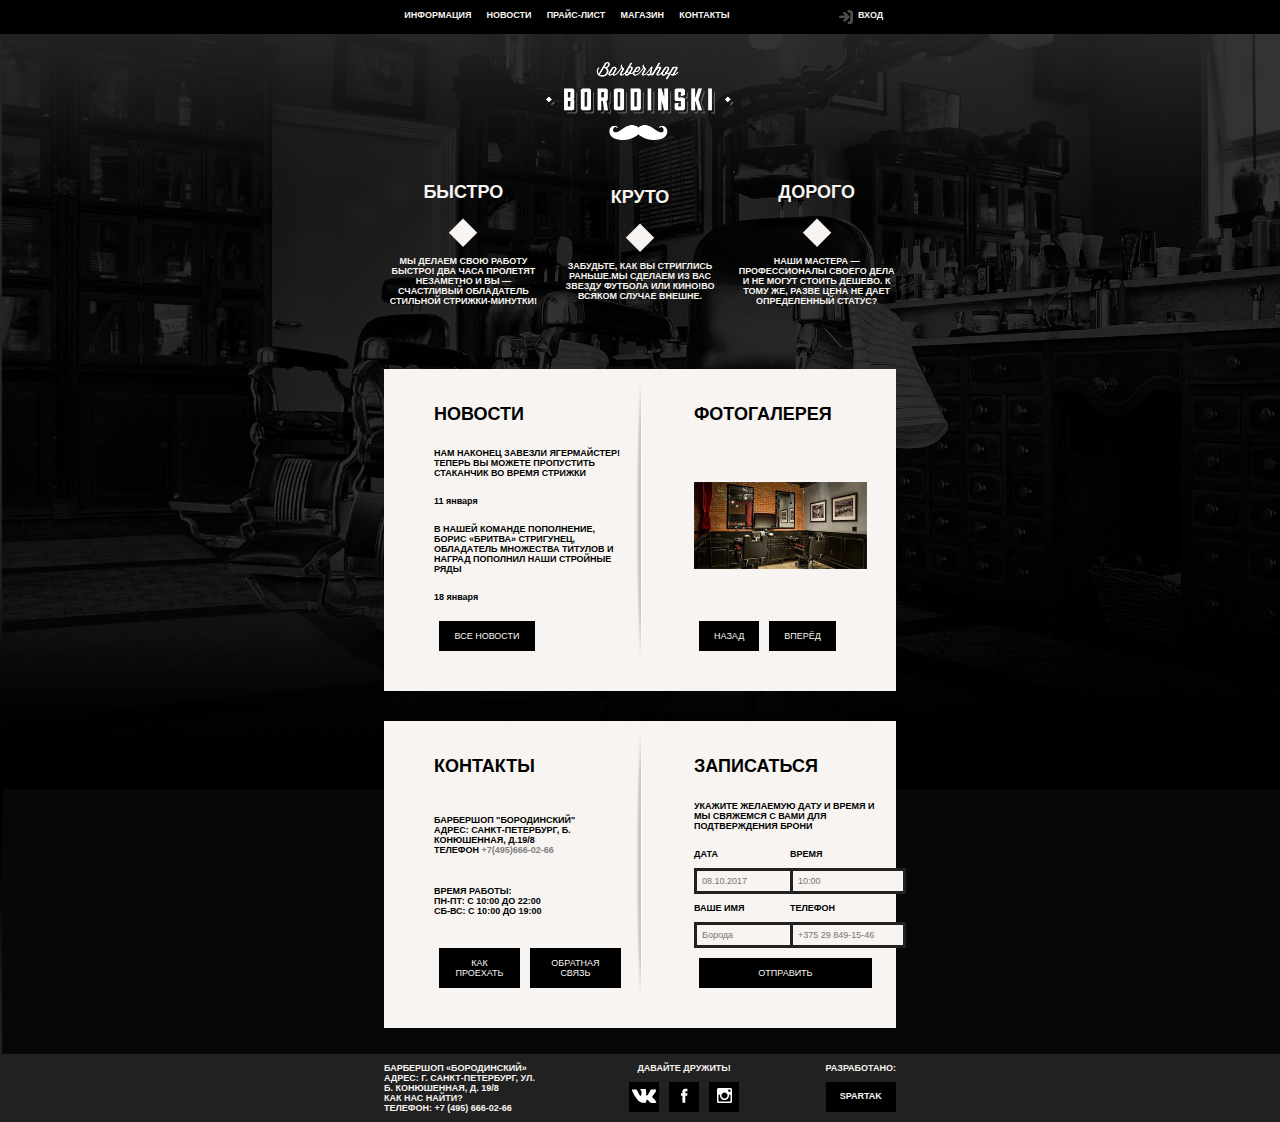
<file: index.html>
<!DOCTYPE html>
<html lang="en">
<head>
    <meta charset="UTF-8">
    <meta name="viewport" content="width=device-width, initial-scale=1.0">
    <title>Borodinski</title>
    <link rel="stylesheet" href="style.css">
    <link rel="icon" href="icon.png" type="image/x-icon">
</head>
<body>
    <header class="header">
        <div class="menu">
            <div class="menu__links">
                <a href="info.html" class="menu__info">ИНФОРМАЦИЯ</a>
                <a href="news.html" class="menu__news">НОВОСТИ</a>
                <a href="price.html" class="menu__price">ПРАЙС-ЛИСТ</a>
                <a href="store.html" class="store">МАГАЗИН</a>
                <a href="contacts.html" class="menu__contacts">КОНТАКТЫ</a> 
            </div>
            <div class="menu__login">
                <img src="login.svg" alt="login img">
                <a href="login.html" class="menu__login__link" >ВХОД</a>
            </div>
        </div>
    </header>  

    <main class="main">
        <div class="main__logo">
            <img src="index-logo.png" alt="index logo" class="logo__img">
        </div>
            <div class="advantages main__advantages">    
                <div class="advantages__fast main__advantages__fast">
                    <h2>БЫСТРО</h2>
                    <img src="Shape 1.png" alt="romb" class="romb">
                    <p>МЫ ДЕЛАЕМ СВОЮ РАБОТУ БЫСТРО! ДВА ЧАСА ПРОЛЕТЯТ НЕЗАМЕТНО И ВЫ — СЧАСТЛИВЫЙ ОБЛАДАТЕЛЬ СТИЛЬНОЙ СТРИЖКИ-МИНУТКИ!</p>
                </div>
                <div class="advantages__kruto main__advantages__kruto">
                    <h2>КРУТО</h2>
                    <img src="Shape 1.png" alt="romb" class="romb">
                    <p>ЗАБУДЬТЕ, КАК ВЫ СТРИГЛИСЬ РАНЬШЕ.МЫ СДЕЛАЕМ ИЗ ВАС ЗВЕЗДУ ФУТБОЛА ИЛИ КИНО!ВО ВСЯКОМ СЛУЧАЕ ВНЕШНЕ.</p>
                </div>
                <div class="advantages__expensive main__advantages__expensive">
                    <h2>ДОРОГО</h2>
                    <img src="Shape 1.png" alt="romb" class="romb">
                    <p>НАШИ МАСТЕРА — ПРОФЕССИОНАЛЫ СВОЕГО ДЕЛА И НЕ МОГУТ СТОИТЬ ДЕШЕВО. К ТОМУ ЖЕ, РАЗВЕ ЦЕНА НЕ ДАЕТ ОПРЕДЕЛЕННЫЙ СТАТУС?</p>
                </div>
            </div>
        <div class="infobox main__infobox">
            <div class="news-photo main__news-photo">
                <div class="news-photo__news">
                    <h2>НОВОСТИ</h2>
                    <p>НАМ НАКОНЕЦ ЗАВЕЗЛИ ЯГЕРМАЙСТЕР! ТЕПЕРЬ ВЫ МОЖЕТЕ ПРОПУСТИТЬ СТАКАНЧИК ВО ВРЕМЯ СТРИЖКИ</p>
                    <p>11 января</p>
                    <p>В НАШЕЙ КОМАНДЕ ПОПОЛНЕНИЕ, БОРИС «БРИТВА» СТРИГУНЕЦ, ОБЛАДAТЕЛЬ МНОЖЕСТВА ТИТУЛОВ И НАГРАД ПОПОЛНИЛ НАШИ СТРОЙНЫЕ РЯДЫ</p>
                    <p>18 января</p>
                    <button class="news-photo__news__button" id="button1">ВСЕ НОВОСТИ</button>
                </div>
                <img src="Object.png" alt="line">
                <div class="news-photo__photo">
                    <h2>ФОТОГАЛЕРЕЯ</h2>
                    <img src="foto.png" alt="foto" class="foto">
                    <div class="buttons">
                        <button class="news-photo__news__button-back">НАЗАД</button>
                        <button class="news-photo__news__button-forward">ВПЕРЁД</button>
                    </div>
                </div>
            </div>
            <div class="contacts">
                <div class="contacts__info">
                    <h2>КОНТАКТЫ</h2>
                    <p>БАРБЕРШОП "БОРОДИНСКИЙ" <br>
                        АДРЕС: САНКТ-ПЕТЕРБУРГ,  Б. КОНЮШЕННАЯ, Д.19/8 <br>
                        ТЕЛЕФОН
                        <a href="tel:+7(495)666-02-66" id="clickable-number">+7(495)666-02-66</a>
                    </p>
                    <p>
                        ВРЕМЯ РАБОТЫ: <br>
                        ПН-ПТ: С 10:00 ДО 22:00 <br>
                        СБ-ВС: С 10:00 ДО 19:00
                    </p>
                    <div class="buttons">
                        <button class="contacts__info__button-route"><a href="https://yandex.by/maps/158/mogilev/house/Z0kYdQJlQEwBQFtpfXVycHxqYQ==/?ll=30.355776%2C53.931007&z=18.54" target="_blank">КАК ПРОЕХАТЬ</a></button>
                        <button class="contacts__info__button-callback">ОБРАТНАЯ СВЯЗЬ</button>
                    </div>
                </div>
                <img src="Object.png" alt="line">
                <div class="contacts__book">
                    <h2>ЗАПИСАТЬСЯ</h2>
                    <p>УКАЖИТЕ ЖЕЛАЕМУЮ ДАТУ И ВРЕМЯ И МЫ СВЯЖЕМСЯ С ВАМИ ДЛЯ ПОДТВЕРЖДЕНИЯ БРОНИ</p>
                    <div class="forms contacts__book__forms">
                        <div class="forms__date">
                            <p>ДАТА</p>
                            <input placeholder="08.10.2017">
                        </div>
                        <div class="forms__time">
                            <p>ВРЕМЯ</p>
                            <input placeholder="10:00">
                        </div>
                        <div class="forms__name">
                            <p>ВАШЕ ИМЯ</p>
                            <input placeholder="Борода">
                        </div>
                        <div class="forms__phone">
                            <p>ТЕЛЕФОН</p>
                            <input placeholder="+375 29 849-15-46">
                        </div>
                    </div>
                    <button class="forms__button">ОТПРАВИТЬ</button>
                </div>
            </div>
        </div>
    </main>

<footer class="footer">
    <div class="footer__content">
        <div class="footer__content__text">
            <p>БАРБЕРШОП «БОРОДИНСКИЙ»<br>АДРЕС: Г. САНКТ-ПЕТЕРБУРГ, УЛ. Б. КОНЮШЕННАЯ, Д. 19/8<br>КАК НАС НАЙТИ?<br>ТЕЛЕФОН: +7 (495) 666-02-66    </p>
        </div>
        <div class="footer__content__networks">
            <p>ДАВАЙТЕ ДРУЖИТЬ!</p>
            <div class="net-pics">
                <div class="network-img-box">   
                    <a href="https://vk.com/maksimka.kozlov23" target="_blank"><img src="vk.svg" alt="vk" class="network-img" ></a>
                </div>
                <div class="network-img-box">
                    <a href="https://ok.ru/profile/570259663021" target="_blank"><img src="facebook.svg" alt="facebook" class="network-img"></a>
                </div>
                <div class="network-img-box">
                    <a href="https://www.instagram.com/cristiano/" target="_blank"><img src="instagram.svg" alt="instagram" class="network-img"></a>
                </div>
            </div>
        </div>
        <div class="footer__content__dev">
            <p>РАЗРАБОТАНО:</p>
            <div class="developer">
                <p>SPARTAK</p>
            </div>
        </div>
    </div>
</footer>
</body>
</html>
</file>
<file: style.css>
body{
    margin: 0;
    font-family:'Segoe UI', Tahoma, Geneva, Verdana, sans-serif;
    font-weight: bold;
    font-size: xx-small;
}

.header{
    background-color: black;
    display: flex;
    justify-content: center;
    align-content: center;
}

.menu{
    display:flex;
    justify-content: space-between;
    align-content: flex-start;
    font-size: 1em;
    max-width: 38%;
    width: 100%;
    padding-top: 0.8%;
    padding-bottom: 0.8%;
}

a{
    color: #f7f4f1;
    text-decoration: none;
    cursor: pointer;
}

.menu__links{
    display: flex;
    max-width: 70%;
    width: 100%;
    justify-content: space-around;
}

.menu__login{
    display: flex;
    align-content: center;
    justify-content: center;
    gap: 5px;
}

.main{
    background-image: url(Layer.png);
    background-size: cover;
    background-repeat: no-repeat;
    padding-bottom: 0.8%;
}

.main__logo{
    display: flex;
    justify-content: center;
    padding: 1.5lh;
}

.logo__img{
    width: 15%;
    height: auto;
    margin-top: 1%;
}

.advantages{
    display: flex;
    flex-direction: row;
    color:  #f7f4f1;
    justify-content: space-between;
    padding-left: 30%;
    padding-right: 30%;
    margin-bottom: 3%;
    margin-top: 1%;
}

.advantages__fast, .advantages__kruto, .advantages__expensive{
    display: flex;
    flex-direction: column;
    justify-content: center;
    align-items: center;
    max-width: 31%;
    width: 100%;
    text-align: center;
    font-size: xx-small;
}

.infobox{
    display: flex;
    flex-direction: column;
    align-items: center;  
    font-size: 1em;
}

h2{
    font-size: 2em;
}

.news-photo, .contacts{
    display: flex;
    flex-direction: row;
    background-color:  #f7f4f1; 
    text-align: left;
    max-width: 40%;
    width: 100%;
    max-height: 37vh;
    margin: 15px;
    padding-bottom: 20px;
}

.news-photo__news, .news-photo__photo, .contacts__info, .contacts__book{
    display: flex;
    flex-direction: column;
    justify-content: space-between;
    margin: 10px 10px 10px 50px;
    padding: 10px 0 0px 0;
    max-width: 49%;
    width: 100%;
}

.foto{
    width: 90%;
}

.forms{
    display: flex;
    flex-wrap: wrap;
    justify-content: space-between;
}

.forms__date, .forms__time, .forms__phone, .forms__name{
    justify-content: center;
    max-width:50%;
    width: 100%;
}

.buttons{
    display: flex;
    justify-content: left;
}

button{
    background-color: black;
    color: #f7f4f1;
    font-size: 1em;
    margin: 10px 5px 10px 5px;
    padding: 10px 15px 10px 15px;
    max-width: 90%;
    border: none;
    cursor: pointer;
}

#button1{
    max-width: 50%;
}

#clickable-number{
    color: gray;
    text-decoration: none;
}

input{
    border: 3px solid #212121;
    width: 100px;
    font-size: 1em;
    padding: 5px;
    background-color: #f7f4f1;
}

footer{
    display: flex;
    justify-content: center;
    background-color: #212121;
    color: #f7f4f1;
}

.footer__content{
    max-width: 40%;
    width: 100%;
    display: flex;
    flex-direction: row;
    justify-content: space-between;
}

.footer__content__text, .footer__content__networks, .footer__content__dev{
    max-width: 31%;
    text-align: center;
}

.footer__content__text{
    text-align: left;
}

.net-pics{
    display: flex;
    flex-direction: row;
    justify-content: space-between;
}

.network-img-box{
    background-color: black;
    justify-content: center;
    align-content: center;
    margin: 0 5px 5px 5px;
    height: 30px;
    width: 30px;
}

.network-img{
    width: auto;
    height: 50%;
}

.developer{
    background-color: black;
    height: 30px;
    display: flex;
    justify-content: center;
}
</file>
